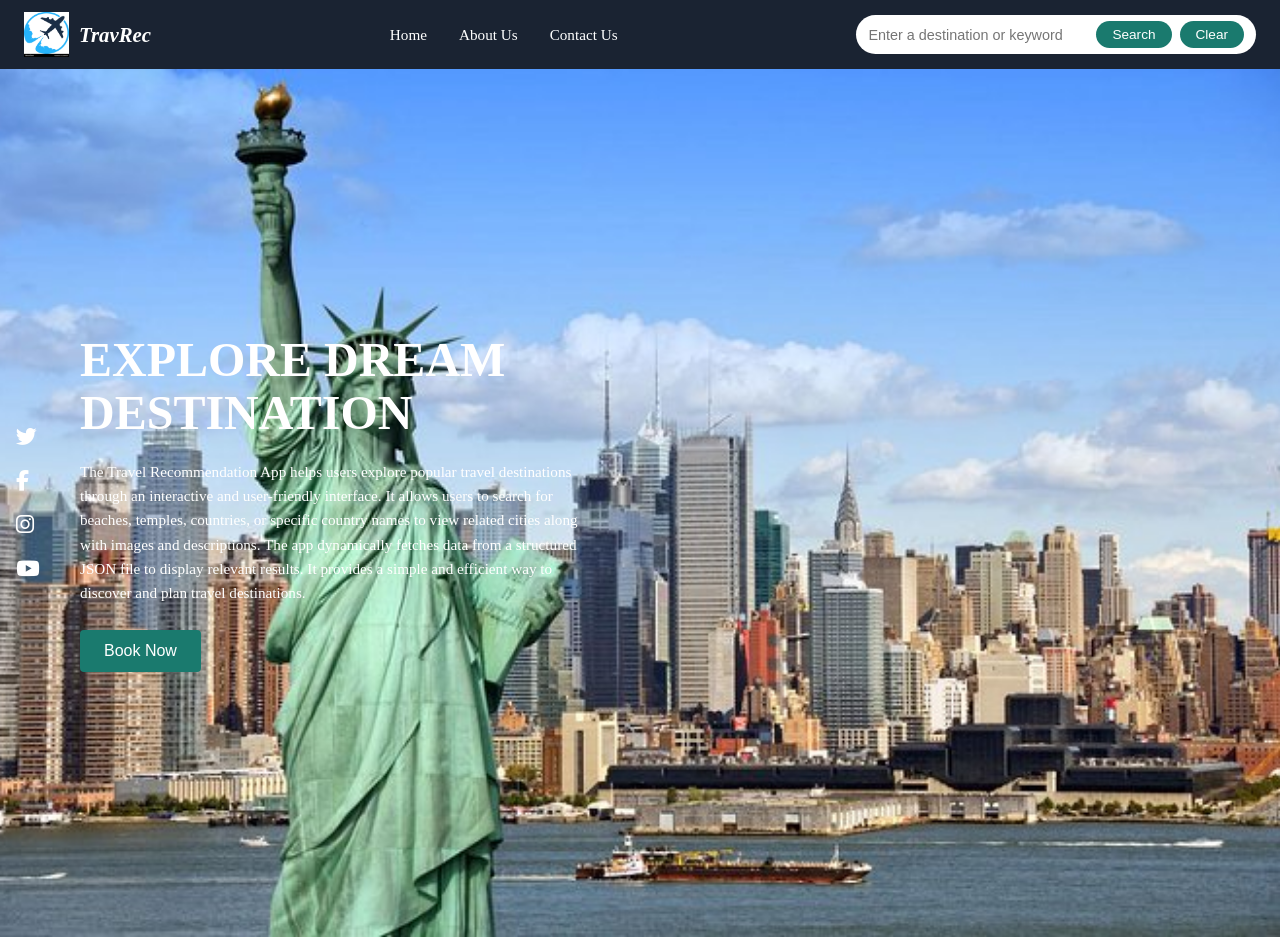
<file: index.html>
<!DOCTYPE html>
<html lang="en">
<head>
    <meta charset="UTF-8">
    <meta name="viewport" content="width=device-width, initial-scale=1.0">
    <title>Travel Recommendation</title>
    <link rel="stylesheet" href="style.css">
    <link rel="stylesheet" href="https://cdnjs.cloudflare.com/ajax/libs/font-awesome/6.5.0/css/all.min.css">
</head>
<body>
    <nav>
        <div class="nav-logo">
            <img src="logo.png" alt="TravelBloom Logo">
            <span>TravRec</span>
        </div>
    
        <ul class="nav-links">
            <li><a href="index.html">Home</a></li>
            <li><a href="about.html">About Us</a></li>
            <li><a href="contact.html">Contact Us</a></li>
        </ul>
    
        <div class="nav-search">
            <input type="text" id="searchInput" placeholder="Enter a destination or keyword">
            <button id="searchBtn">Search</button>
            <button id="clearBtn">Clear</button>
        </div>
    </nav>

    <section class="hero" id="hero">
        <div class="social-links">
            <a href="#"><i class="fab fa-twitter"></i></a>
            <a href="#"><i class="fab fa-facebook-f"></i></a>
            <a href="#"><i class="fab fa-instagram"></i></a>
            <a href="#"><i class="fab fa-youtube"></i></a>
        </div>
    
        <div class="hero-content">
            <h1>EXPLORE DREAM DESTINATION</h1>
            <p>The Travel Recommendation App helps users explore popular travel destinations
            through an interactive and user-friendly interface. It allows users to search for
            beaches, temples, countries, or specific country names to view related cities along
            with images and descriptions. The app dynamically fetches data from a structured
            JSON file to display relevant results. It provides a simple and efficient way to
            discover and plan travel destinations.</p>
            <button class="btn-book">Book Now</button>
        </div>
    </section>

    <div id="resultsContainer"></div>

    <script src="travel_recommendation.js"></script>
</body>
</html>
</file>
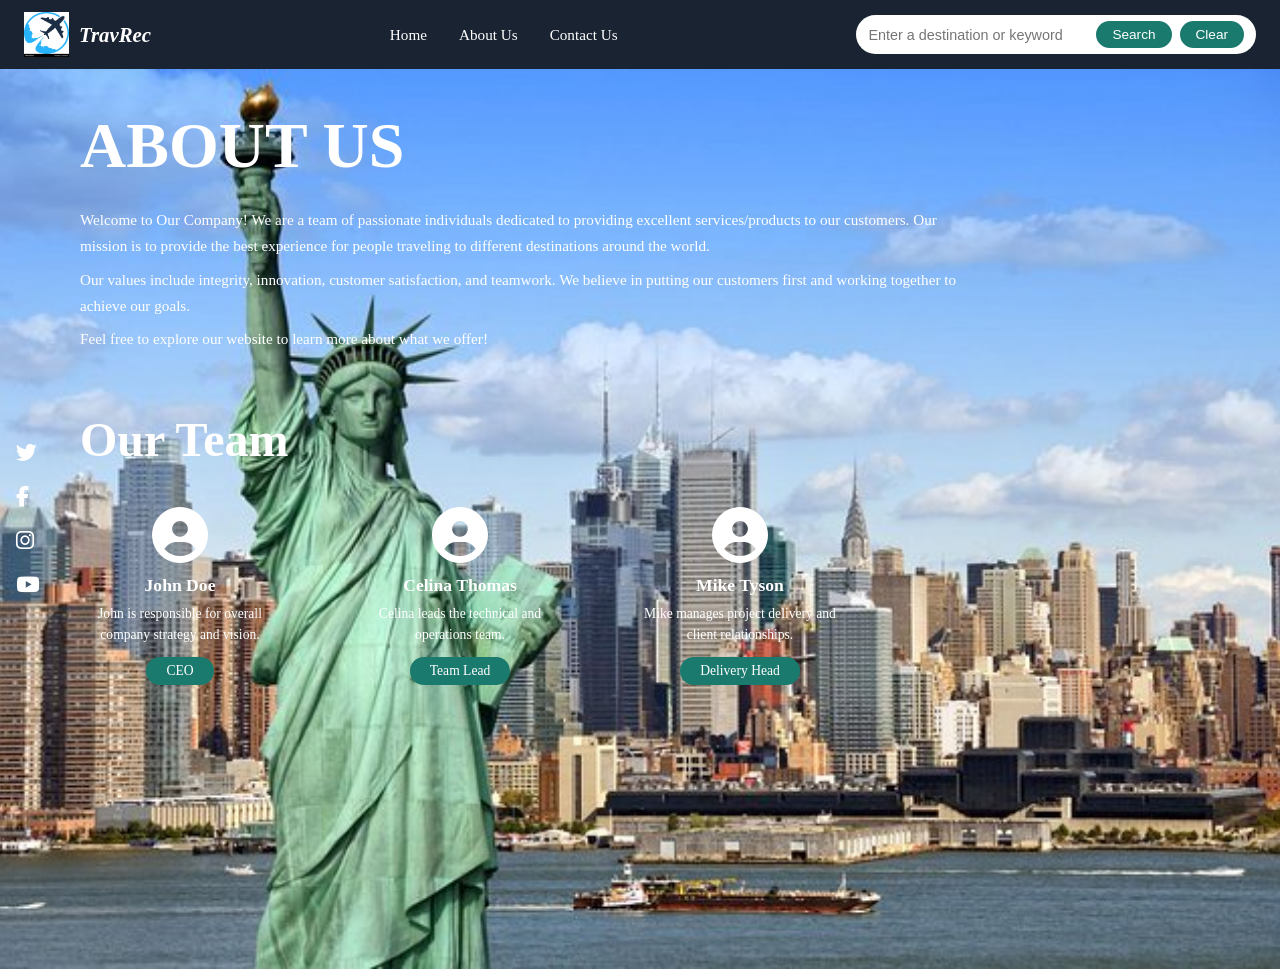
<file: about.html>
<!DOCTYPE html>
<html lang="en">
<head>
    <meta charset="UTF-8">
    <title>About Us - TravelBloom</title>
    <link rel="stylesheet" href="style.css">
    <link rel="stylesheet" href="https://cdnjs.cloudflare.com/ajax/libs/font-awesome/6.5.0/css/all.min.css">
</head>
</head>
<body>

    <nav>
        <div class="nav-logo">
            <img src="logo.png" alt="TravelBloom Logo">
            <span>TravRec</span>
        </div>
    
        <ul class="nav-links">
            <li><a href="index.html">Home</a></li>
            <li><a href="about.html">About Us</a></li>
            <li><a href="contact.html">Contact Us</a></li>
        </ul>
    
        <div class="nav-search">
            <input type="text" id="searchInput" placeholder="Enter a destination or keyword">
            <button id="searchBtn">Search</button>
            <button id="clearBtn">Clear</button>
        </div>
    </nav>

    <section class="about-hero">
        <div class="social-links">
            <a href="#"><i class="fab fa-twitter"></i></a>
            <a href="#"><i class="fab fa-facebook-f"></i></a>
            <a href="#"><i class="fab fa-instagram"></i></a>
            <a href="#"><i class="fab fa-youtube"></i></a>
        </div>

        <div class="about-content">
            <h1>ABOUT US</h1>


            <div class="company-info">
                <p>Welcome to Our Company! We are a team of passionate individuals dedicated to providing excellent services/products to our customers. Our mission is to provide the best experience for people traveling to different destinations around the world.</p>
                <p>Our values include integrity, innovation, customer satisfaction, and teamwork. We believe in putting our customers first and working together to achieve our goals.</p>
                <p>Feel free to explore our website to learn more about what we offer!</p>
            </div>

            <div class="team-section">
                <h2>Our Team</h2>
                <div class="team-grid">
                    <div class="team-member">
                        <i class="fas fa-user-circle"></i>
                        <h3>John Doe</h3>
                        <p>John is responsible for overall company strategy and vision.</p>
                        <span class="role">CEO</span>
                    </div>
                    <div class="team-member">
                        <i class="fas fa-user-circle"></i>
                        <h3>Celina Thomas</h3>
                        <p>Celina leads the technical and operations team.</p>
                        <span class="role">Team Lead</span>
                    </div>
                    <div class="team-member">
                        <i class="fas fa-user-circle"></i>
                        <h3>Mike Tyson</h3>
                        <p>Mike manages project delivery and client relationships.</p>
                        <span class="role">Delivery Head</span>
                    </div>
                </div>
            </div>
        </div>
    </section>

    <script src="travel_recommendation.js"></script>
</body>
</html>
</file>
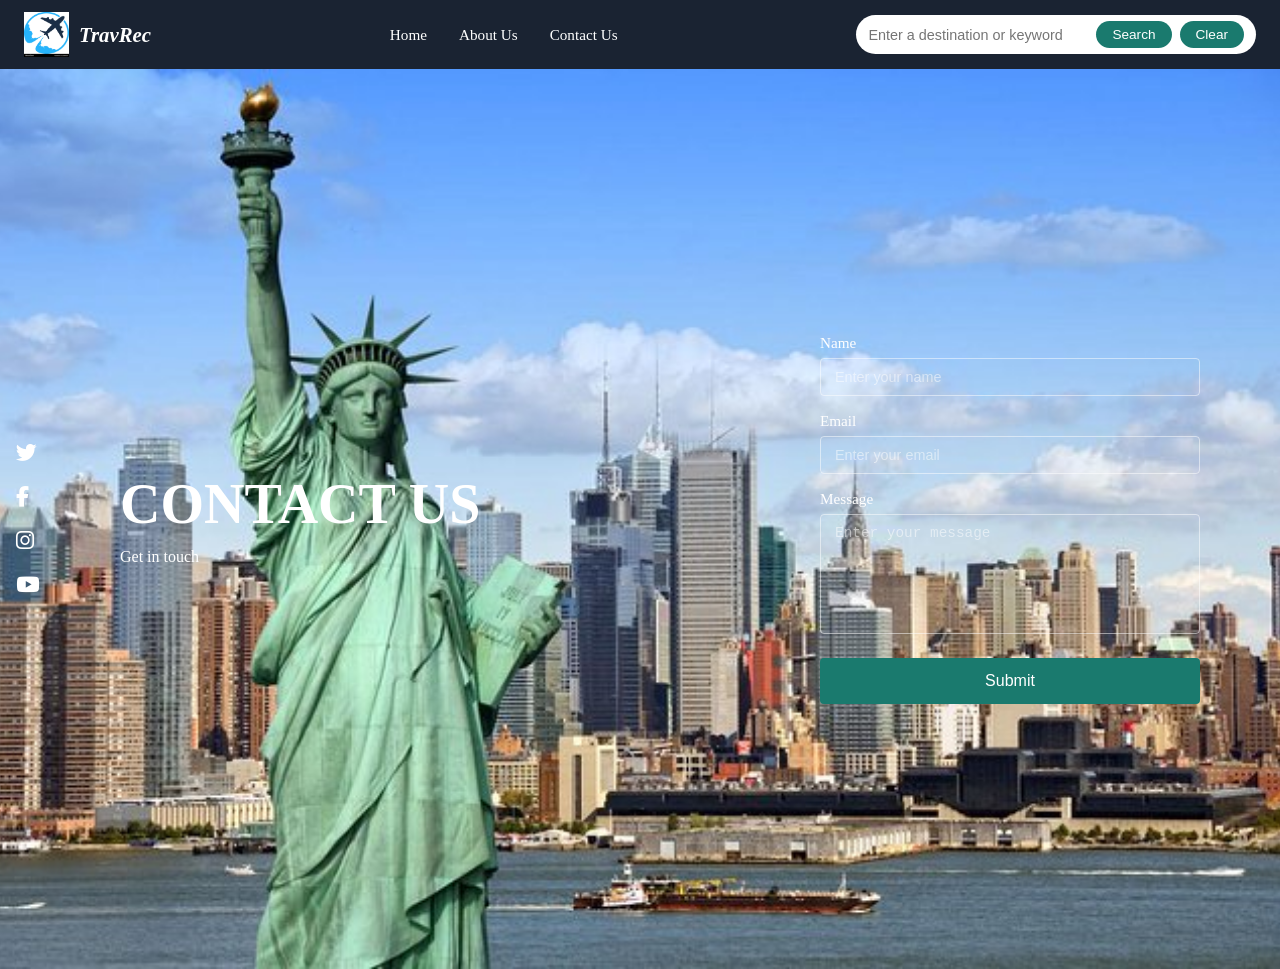
<file: contact.html>
<!DOCTYPE html>
<html lang="en">
<head>
    <meta charset="UTF-8">
    <title>Contact Us - TravelBloom</title>
    <link rel="stylesheet" href="style.css">
    <link rel="stylesheet" href="https://cdnjs.cloudflare.com/ajax/libs/font-awesome/6.5.0/css/all.min.css">
</head>
<body>

    <nav>
        <div class="nav-logo">
            <img src="logo.png" alt="TravelBloom Logo">
            <span>TravRec</span>
        </div>
    
        <ul class="nav-links">
            <li><a href="index.html">Home</a></li>
            <li><a href="about.html">About Us</a></li>
            <li><a href="contact.html">Contact Us</a></li>
        </ul>
    
        <div class="nav-search">
            <input type="text" id="searchInput" placeholder="Enter a destination or keyword">
            <button id="searchBtn">Search</button>
            <button id="clearBtn">Clear</button>
        </div>
    </nav>

    <section class="contact-hero">
        <div class="social-links">
            <a href="#"><i class="fab fa-twitter"></i></a>
            <a href="#"><i class="fab fa-facebook-f"></i></a>
            <a href="#"><i class="fab fa-instagram"></i></a>
            <a href="#"><i class="fab fa-youtube"></i></a>
        </div>

        <div class="contact-left">
            <h1>CONTACT US</h1>
            <p>Get in touch</p>
        </div>

        <div class="contact-form">
            <div class="form-group">
                <label>Name</label>
                <input type="text" placeholder="Enter your name">
            </div>
            <div class="form-group">
                <label>Email</label>
                <input type="email" placeholder="Enter your email">
            </div>
            <div class="form-group">
                <label>Message</label>
                <textarea placeholder="Enter your message"></textarea>
            </div>
            <button class="btn-submit">Submit</button>
        </div>
    </section>

    <script src="travel_recommendation.js"></script>
</body>
</html>
</file>
<file: style.css>
* {
    margin: 0;
    padding: 0;
    box-sizing: border-box;
}

nav {
    display: flex;
    align-items: center;
    justify-content: space-between;
    background-color: #1a2332;
    padding: 12px 24px;
}

.nav-logo {
    display: flex;
    align-items: center;
    gap: 10px;
    color: white;
    font-size: 1.3rem;
    font-weight: bold;
    font-style: italic;
}

.nav-logo img {
    width: 45px;
    height: 45px;
}

.nav-links {
    display: flex;
    list-style: none;
    gap: 32px;
}

.nav-links a {
    color: white;
    text-decoration: none;
    font-size: 0.95rem;
}

.nav-links a:hover {
    opacity: 0.75;
}

.nav-search {
    display: flex;
    align-items: center;
    gap: 8px;
    background-color: white;
    border-radius: 25px;
    padding: 6px 12px;
}

.nav-search input {
    border: none;
    outline: none;
    font-size: 0.9rem;
    width: 220px;
    background: transparent;
}

.nav-search button {
    border: none;
    border-radius: 20px;
    padding: 6px 16px;
    cursor: pointer;
    font-size: 0.85rem;
    background-color: #1a7a6e;
    color: white;
}

.nav-search button:hover {
    background-color: #155f55;
}

/* Головна сторінка */

.hero {
    position: relative;
    width: 100%;
    height: calc(100vh - 32px);
    background-image: url('hero-bg.jpg');
    background-size: cover;
    background-position: center;
    display: flex;
    align-items: center;
}

.hero.hidden {
    display: none;
}

.social-links {
    position: absolute;
    left: 16px;
    top: 50%;
    transform: translateY(-50%);
    display: flex;
    flex-direction: column;
    gap: 20px;
}

.social-links a {
    color: white;
    font-size: 1.3rem;
}

.social-links a img {
    width: 24px;
    height: 24px;
    filter: invert(1);
}

.hero-content {
    margin-left: 80px;
    max-width: 520px;
    color: white;
}

.hero-content h1 {
    font-size: 3rem;
    font-weight: 900;
    text-transform: uppercase;
    margin-bottom: 20px;
    line-height: 1.1;
}

.hero-content p {
    font-size: 0.95rem;
    line-height: 1.6;
    margin-bottom: 24px;
}

.btn-book {
    background-color: #1a7a6e;
    color: white;
    border: none;
    padding: 12px 24px;
    font-size: 1rem;
    border-radius: 4px;
    cursor: pointer;
}

.btn-book:hover {
    background-color: #155f55;
}

/* Результати пошуку */

#resultsContainer {
    padding: 30px 60px;
    background-color: #1a2332;
    min-height: 100px;
}

#resultsContainer:empty {
    display: none;
}

.results-title {
    color: #e07b00;
    font-size: 1.8rem;
    font-weight: 700;
    margin-bottom: 24px;
}

.results-grid {
    display: flex;
    gap: 40px;
    flex-wrap: wrap;
}

.result-card {
    width: 280px;
    color: white;
}

.result-card img {
    width: 100%;
    height: 200px;
    object-fit: cover;
    border-radius: 4px;
    border: 2px solid white;
}

.result-info h3 {
    font-size: 1rem;
    font-weight: 700;
    text-decoration: underline;
    margin: 10px 0 6px;
    text-align: center;
}

.result-info p {
    font-size: 0.85rem;
    line-height: 1.5;
    text-align: center;
}

.no-results {
    color: white;
    font-size: 1rem;
}

/* About Us */

.about-hero {
    position: relative;
    min-height: 100vh;
    background-image: url('hero-bg.jpg');
    background-size: cover;
    background-position: center;
    display: flex;
    align-items: flex-start;
}

.about-content {
    margin-left: 80px;
    padding: 40px 0;
    color: white;
    max-width: 1200px;
    width: 100%;
}

.about-content h1 {
    font-size: 4rem;
    font-weight: 900;
    margin-bottom: 24px;
}

.company-info {
    max-width: 900px;
    margin-bottom: 60px;
}

.company-info p {
    font-size: 0.95rem;
    line-height: 1.7;
    margin-bottom: 8px;
}

.team-section h2 {
    font-size: 3rem;
    font-weight: 900;
    margin-bottom: 40px;
}

.team-grid {
    display: flex;
    gap: 80px;
    align-items: flex-start;
}

.team-member {
    display: flex;
    flex-direction: column;
    align-items: center;
    text-align: center;
    max-width: 200px;
}

.team-member i {
    font-size: 3.5rem;
    margin-bottom: 12px;
    color: white;
}

.team-member h3 {
    font-size: 1.1rem;
    font-weight: 700;
    margin-bottom: 8px;
}

.team-member p {
    font-size: 0.85rem;
    line-height: 1.5;
    margin-bottom: 12px;
}

.role {
    background-color: #1a7a6e;
    color: white;
    padding: 6px 20px;
    border-radius: 20px;
    font-size: 0.85rem;
}

/* Contact Us */

.contact-hero {
    position: relative;
    min-height: 100vh;
    background-image: url('hero-bg.jpg');
    background-size: cover;
    background-position: center;
    display: flex;
    align-items: center;
    justify-content: space-between;
    padding: 0 60px;
}

.contact-left {
    color: white;
    margin-left: 60px;
}

.contact-left h1 {
    font-size: 3.5rem;
    font-weight: 900;
    margin-bottom: 12px;
}

.contact-left p {
    font-size: 1rem;
}

.contact-form {
    background: transparent;
    display: flex;
    flex-direction: column;
    gap: 16px;
    width: 420px;
    padding: 20px;
}

.form-group {
    display: flex;
    flex-direction: column;
    gap: 6px;
}

.form-group label {
    color: white;
    font-size: 0.95rem;
    font-weight: 500;
}

.form-group input,
.form-group textarea {
    background: transparent;
    border: 1px solid rgba(255, 255, 255, 0.5);
    border-radius: 4px;
    padding: 10px 14px;
    color: white;
    font-size: 0.9rem;
    outline: none;
}

.form-group input::placeholder,
.form-group textarea::placeholder {
    color: rgba(255, 255, 255, 0.5);
}

.form-group textarea {
    height: 120px;
    resize: none;
}

.btn-submit {
    background-color: #1a7a6e;
    color: white;
    border: none;
    padding: 14px;
    font-size: 1rem;
    border-radius: 4px;
    cursor: pointer;
    width: 100%;
    margin-top: 8px;
}

.btn-submit:hover {
    background-color: #155f55;
}
</file>
